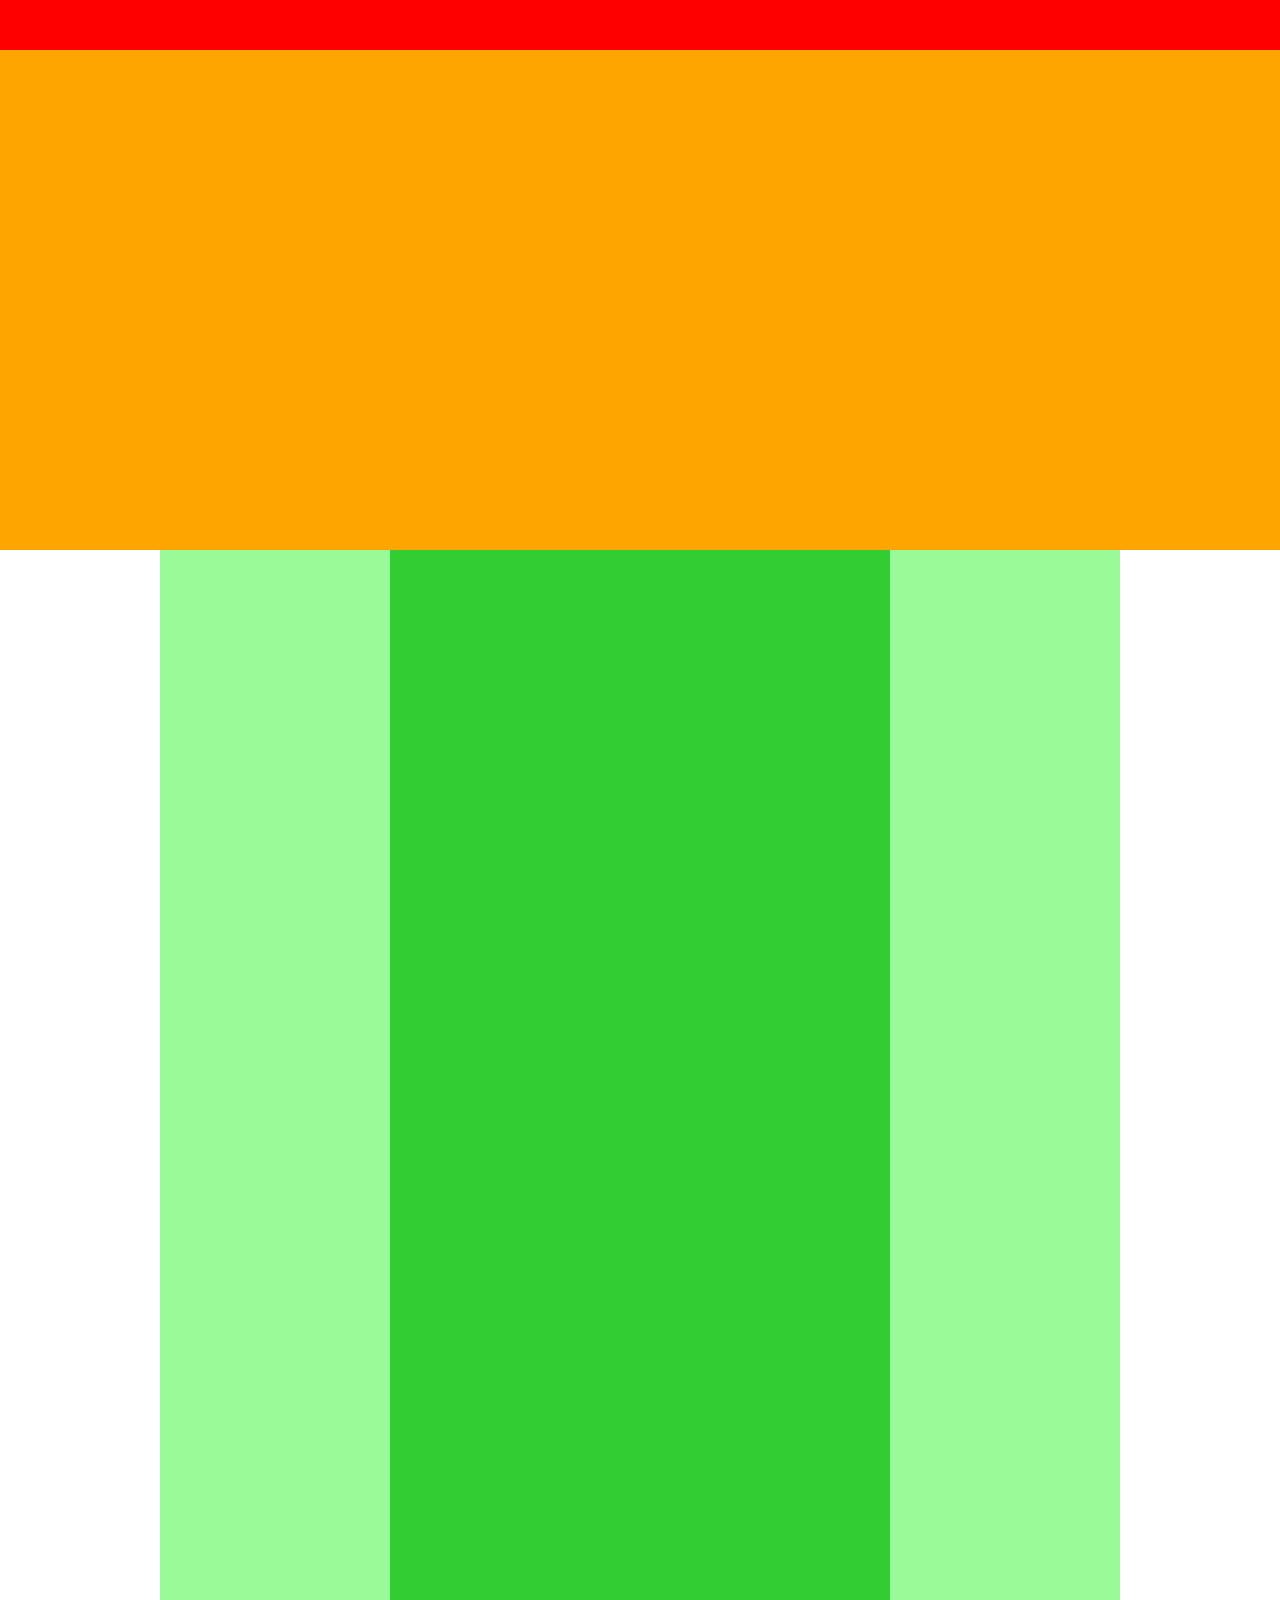
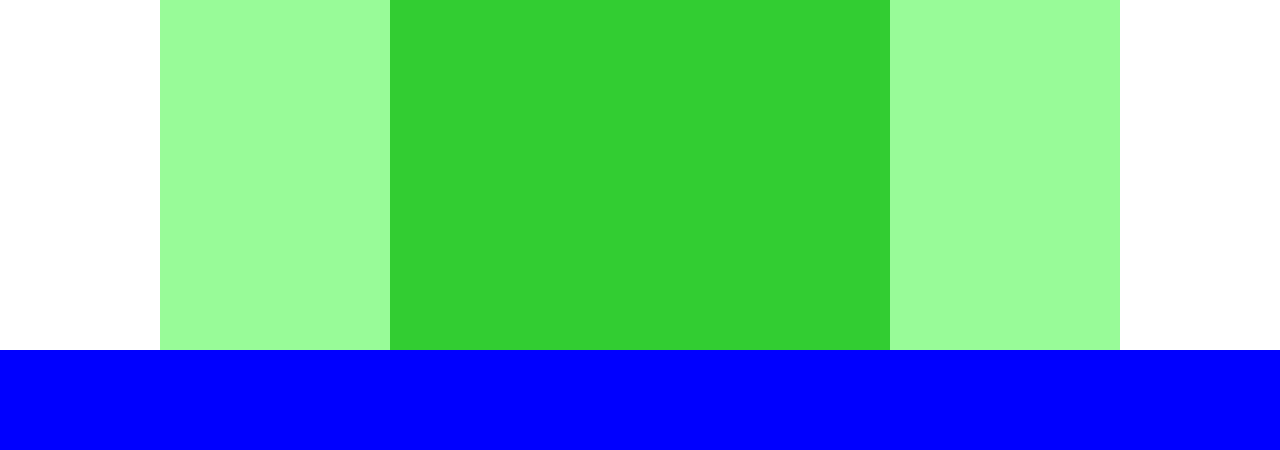
<file: practice/index.html>
<!DOCTYPE html>
<html lang="ja">
  <head>
    <meta charset="UTF-8">
    <!-- CSSファイルの読み込み -->
    <link rel="stylesheet" href="style.css">
    <title>CARAVAN</title>
  </head>

  <body>
    <!-- header用のdiv -->
    <div class="header">
    </div>

    <!-- main-visual用のdiv -->
    <div class="main-visual">
    </div>

    <!-- main用のdiv -->
    <div class="main">
      <div class="right"></div>
      <div class="center"></div>
      <div class="left"></div>
    </div>

    <!-- footer用のdiv -->
    <div class="footer"></div>
  </body>
</html>
</file>
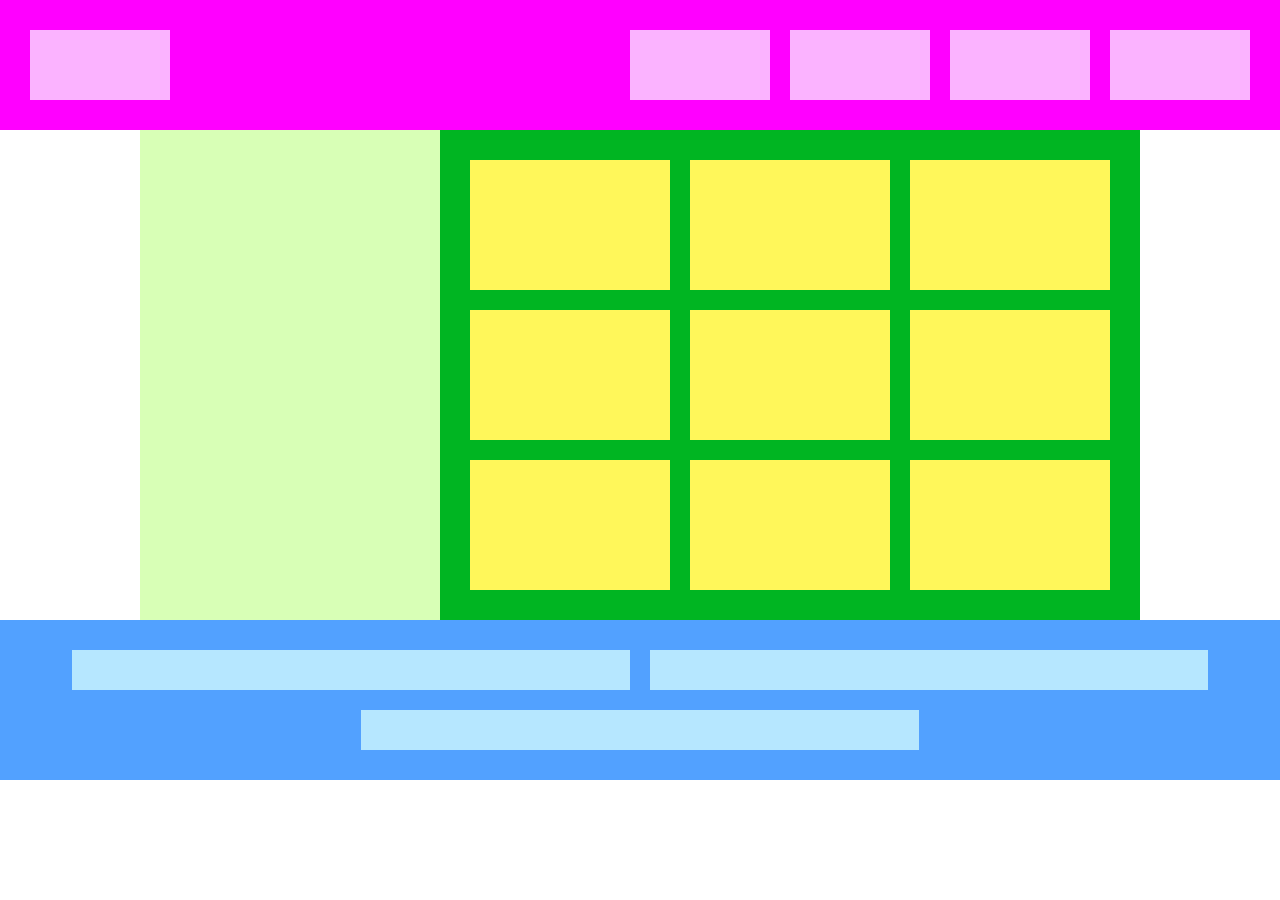
<file: flexbox/flexbox_practice/index.html>
<!DOCTYPE html>
<html lang="ja">
  <head>
    <meta charset="utf8" />
    <title>X章演習</title>
    <link rel="stylesheet" href="style.css" />
  </head>
  <body>
    <!-- header用のdiv -->
    <div class="header">
      <div></div>
      <div></div>
      <div></div>
      <div></div>
      <div></div>
    </div>
    <!-- main用のdiv -->
    <div class="main">
      <div class="sidebar"></div>
      <div class="content">
        <div></div>
        <div></div>
        <div></div>
        <div></div>
        <div></div>
        <div></div>
        <div></div>
        <div></div>
        <div></div>
      </div>
    </div>
    <!-- footer用のdiv -->
    <div class="footer">
      <div></div>
      <div></div>
      <div></div>
    </div>
  </body>
</html>
</file>
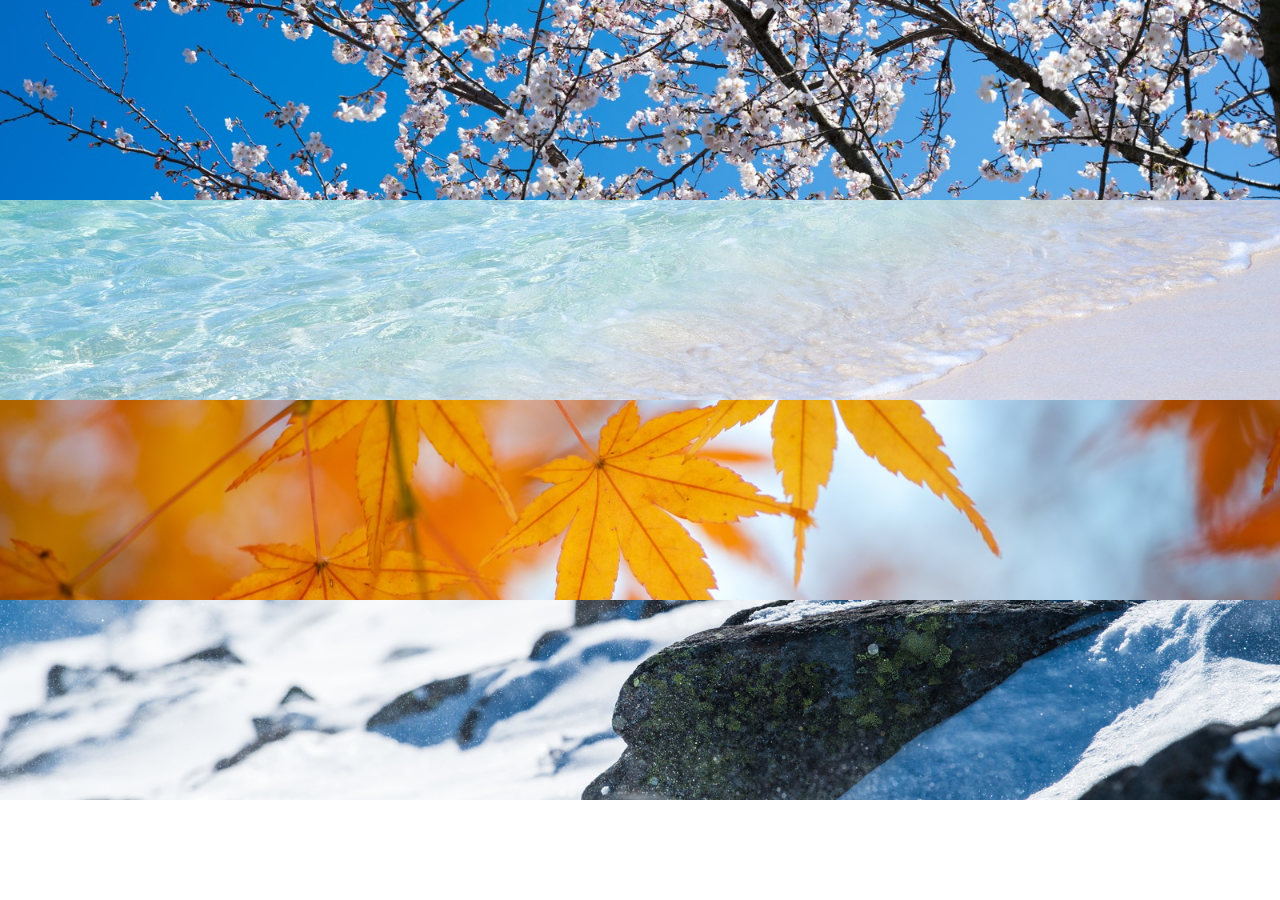
<file: practice/1-6/index.html>
<!DOCTYPE html>
<html lang="ja">
  <head>
    <meta charset="UTF-8">
    <!-- CSSファイルの読み込み -->
    <link rel="stylesheet" href="style.css">
    <title>6章復習</title>
  </head>

  <body>
    <div class="box1"></div>

    <div class="box2"></div>

    <div class="box3"></div>

    <div class="box4"></div>
  </body>
</html>
</file>
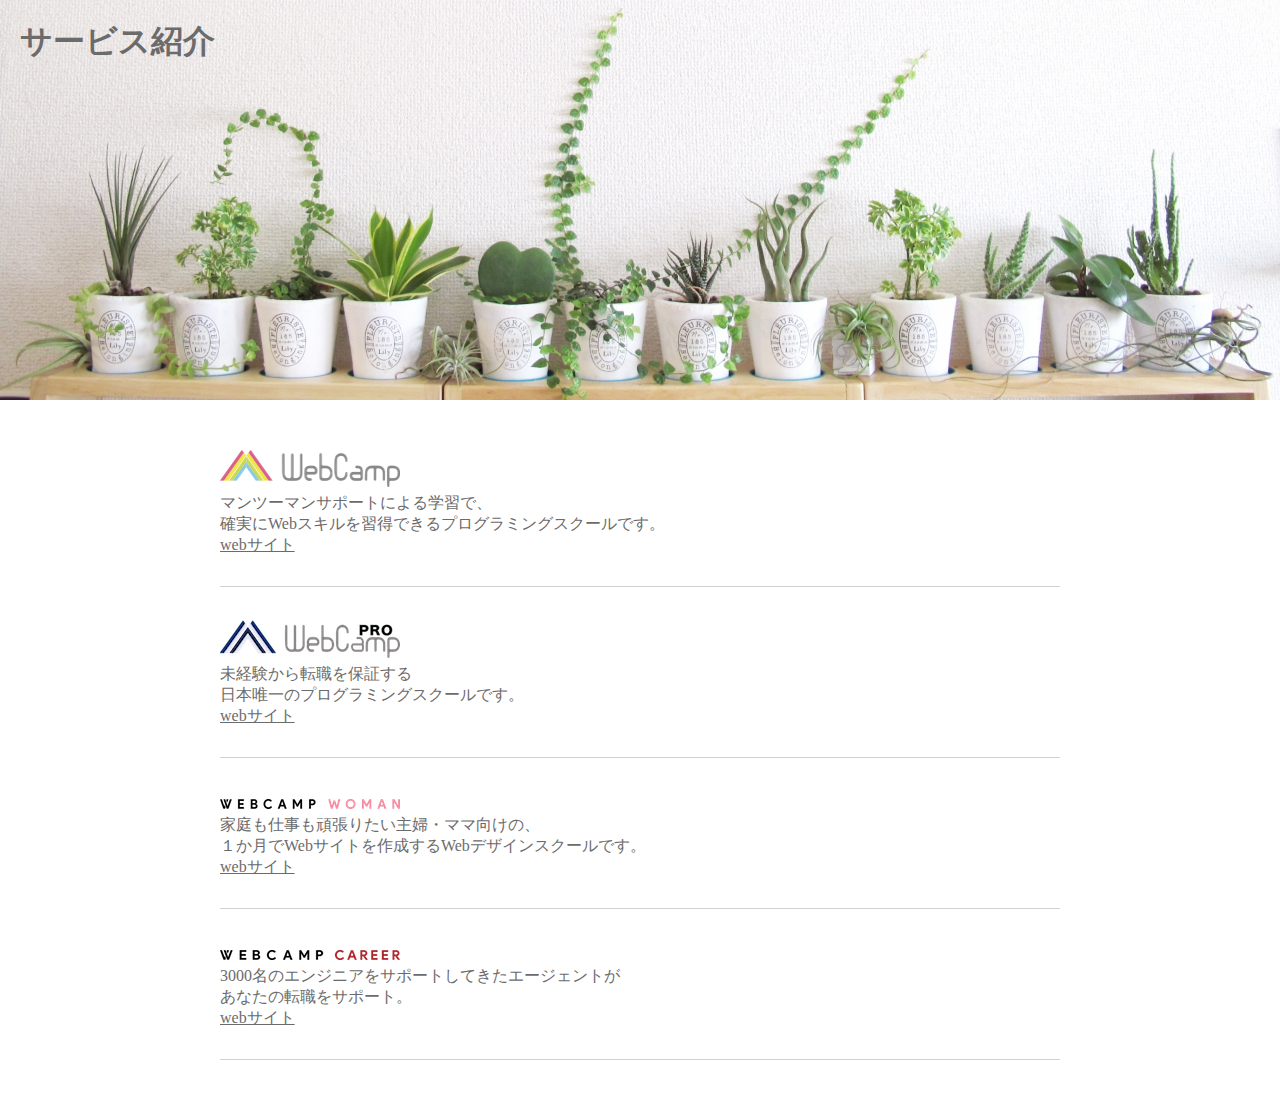
<file: practice/1-7/index.html>
<!DOCTYPE html>
<html lang="ja">
  <head>
    <meta charset="UTF-8" />
    <!-- CSSファイルの読み込み -->
    <link rel="stylesheet" href="style.css" />
    <title>7章演習</title>
  </head>

  <body>
    <!-- main-visual用のdiv -->
    <section class="main-visual">
      <h1 class="headline">サービス紹介</h1>
    </section>

    <main>
      <section class="service1">
        <h2><img src="img/wc-logo.png" alt="ロゴ" /></h2>
        <p>
          マンツーマンサポートによる学習で、<br />確実にWebスキルを習得できるプログラミングスクールです。
        </p>
        <a href="index.html">webサイト</a>
      </section>

      <section class="service2">
         <h2><img src="img/wcp-logo.png" alt="ロゴ" /></h2>
        <p>
            未経験から転職を保証する<br />日本唯一のプログラミングスクールです。
        </p>
        <a href="index.html">webサイト</a>
      </section>

      <section class="service3">
        <h2><img src="img/wcw-logo.png" alt="ロゴ" /></h2>
        <p>
            家庭も仕事も頑張りたい主婦・ママ向けの、<br />１か月でWebサイトを作成するWebデザインスクールです。
        </p>
        <a href="index.html">webサイト</a>
      </section>

      <section class="service3">
        <h2><img src="img/wcc-logo.png" alt="ロゴ" /></h2>
        <p>
            3000名のエンジニアをサポートしてきたエージェントが<br />あなたの転職をサポート。
        </p>
        <a href="index.html">webサイト</a>
      </section>
    </main>
  </body>
</html>
</file>
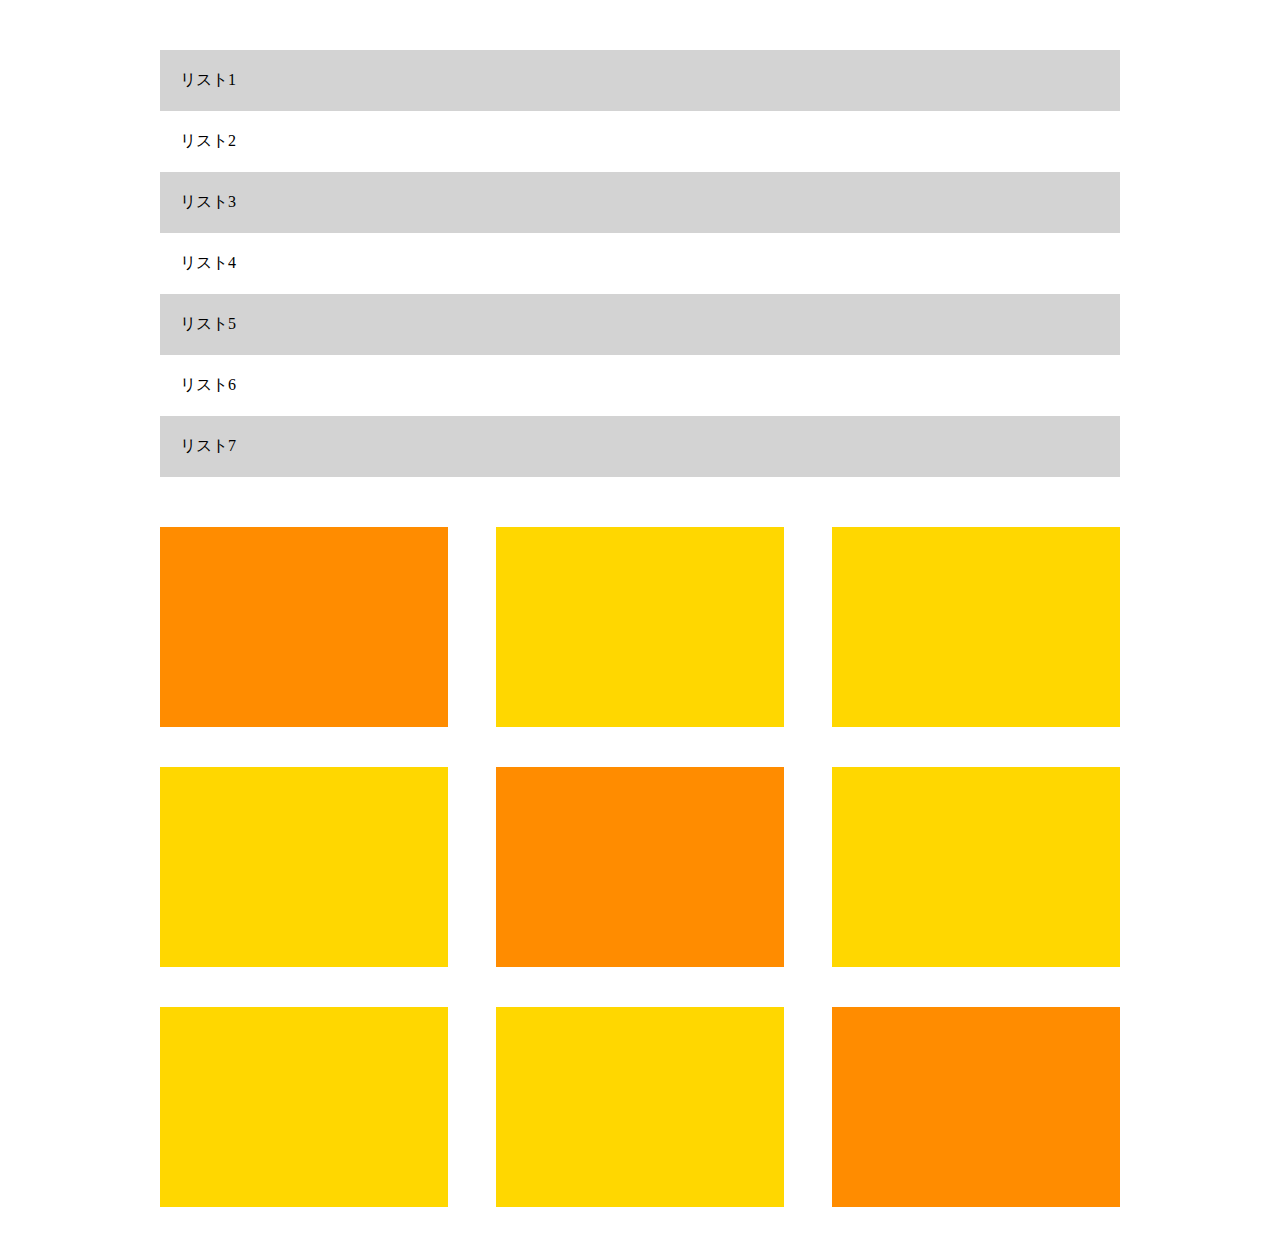
<file: practice/1-8/index.html>
<!DOCTYPE html>
<html lang="ja">
  <head>
    <meta charset="UTF-8" />
    <!-- CSSファイルの読み込み -->
    <link rel="stylesheet" href="style.css" />
    <title>8章演習</title>
  </head>

  <body>
    <main>
      <ul class="item-list">
        <li class="item">リスト1</li>
        <li class="item">リスト2</li>
        <li class="item">リスト3</li>
        <li class="item">リスト4</li>
        <li class="item">リスト5</li>
        <li class="item">リスト6</li>
        <li class="item">リスト7</li>
      </ul>
      <div class="box-list">
        <div class="box"></div>
        <div class="box"></div>
        <div class="box"></div>
        <div class="box"></div>
        <div class="box"></div>
        <div class="box"></div>
        <div class="box"></div>
        <div class="box"></div>
        <div class="box"></div>
      </div>
    </main>
  </body>
</html>
</file>
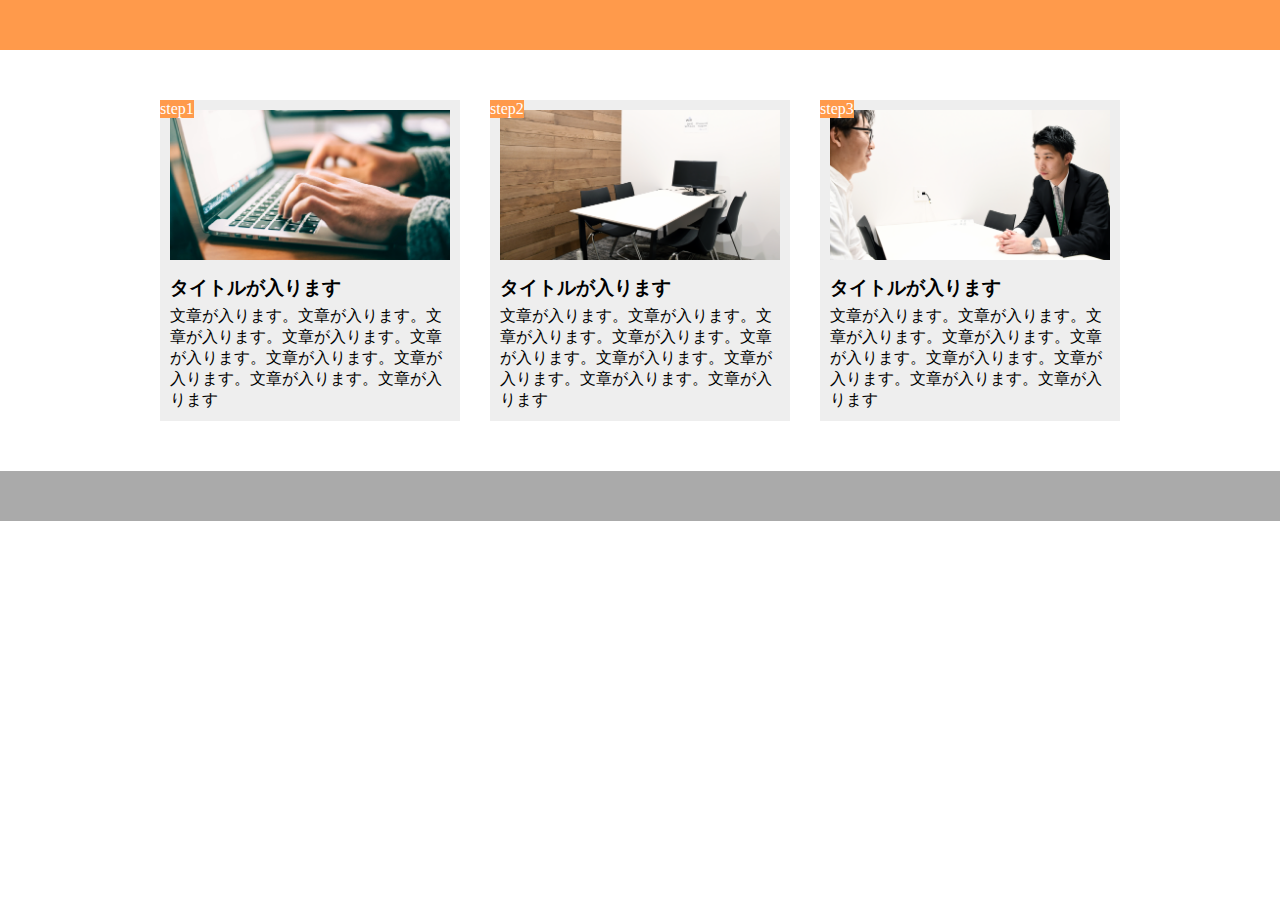
<file: practice/1-9/1-9-2/index.html>
<!DOCTYPE html>
<html lang="ja">
  <head>
    <meta charset="UTF-8" />
    <!-- CSSファイルの読み込み -->
    <link rel="stylesheet" href="style.css" />
    <title>CARAVAN</title>
  </head>

  <body>
    <header></header>
    <main>
      <div class="stepbox">
        <div class="step-img1"></div>
        <span class="step-num">step1</span>
        <h3 class="title">タイトルが入ります</h3>
        <p class= "text">
          文章が入ります。文章が入ります。文章が入ります。文章が入ります。文章が入ります。文章が入ります。文章が入ります。文章が入ります。文章が入ります
        </p>
      </div>

       <div class="stepbox">
        <div class="step-img2"></div>
        <span class="step-num">step2</span>
        <h3 class="title">タイトルが入ります</h3>
        <p class= "text">
          文章が入ります。文章が入ります。文章が入ります。文章が入ります。文章が入ります。文章が入ります。文章が入ります。文章が入ります。文章が入ります
        </p>
       </div>

       <div class="stepbox">
        <div class="step-img3"></div>
        <span class="step-num">step3</span>
        <h3 class="title">タイトルが入ります</h3>
        <p class= "text">
          文章が入ります。文章が入ります。文章が入ります。文章が入ります。文章が入ります。文章が入ります。文章が入ります。文章が入ります。文章が入ります
        </p>
       </div>
    </main>

    <footer></footer>
  </body>
</file>
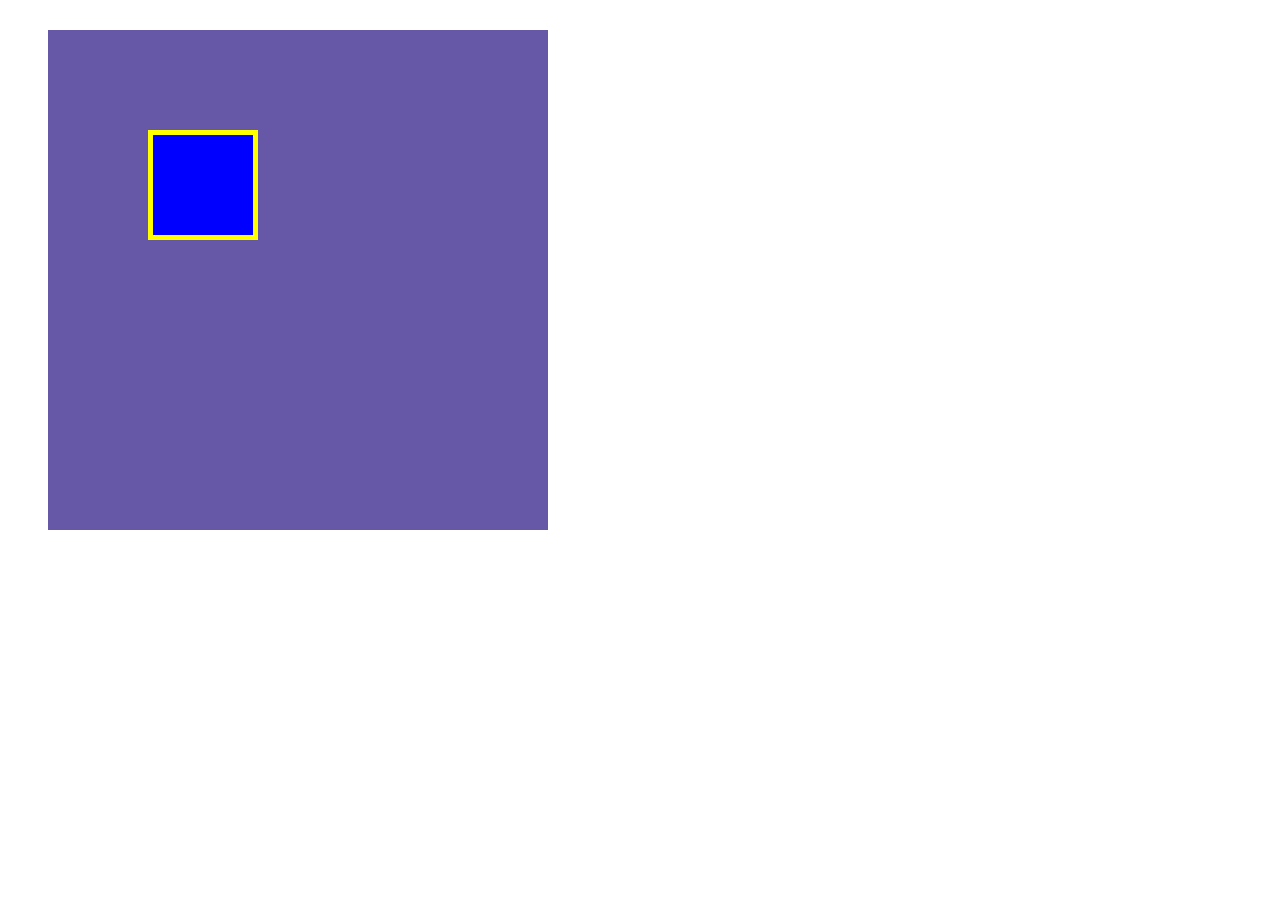
<file: box/box.html>
<!DOCTYPE html>
<html lang="ja">
  <head>
    <meta charset="UTF-8" />
    <!-- CSSファイルの読み込み -->
    <link rel="stylesheet" href="box.css" />
    <title>BOX</title>
  </head>

  <body>
    <!-- box1用のdiv -->
    <div class="box1">
      <div class="box2"></div>
    </div>
  </body>
</html>
</file>
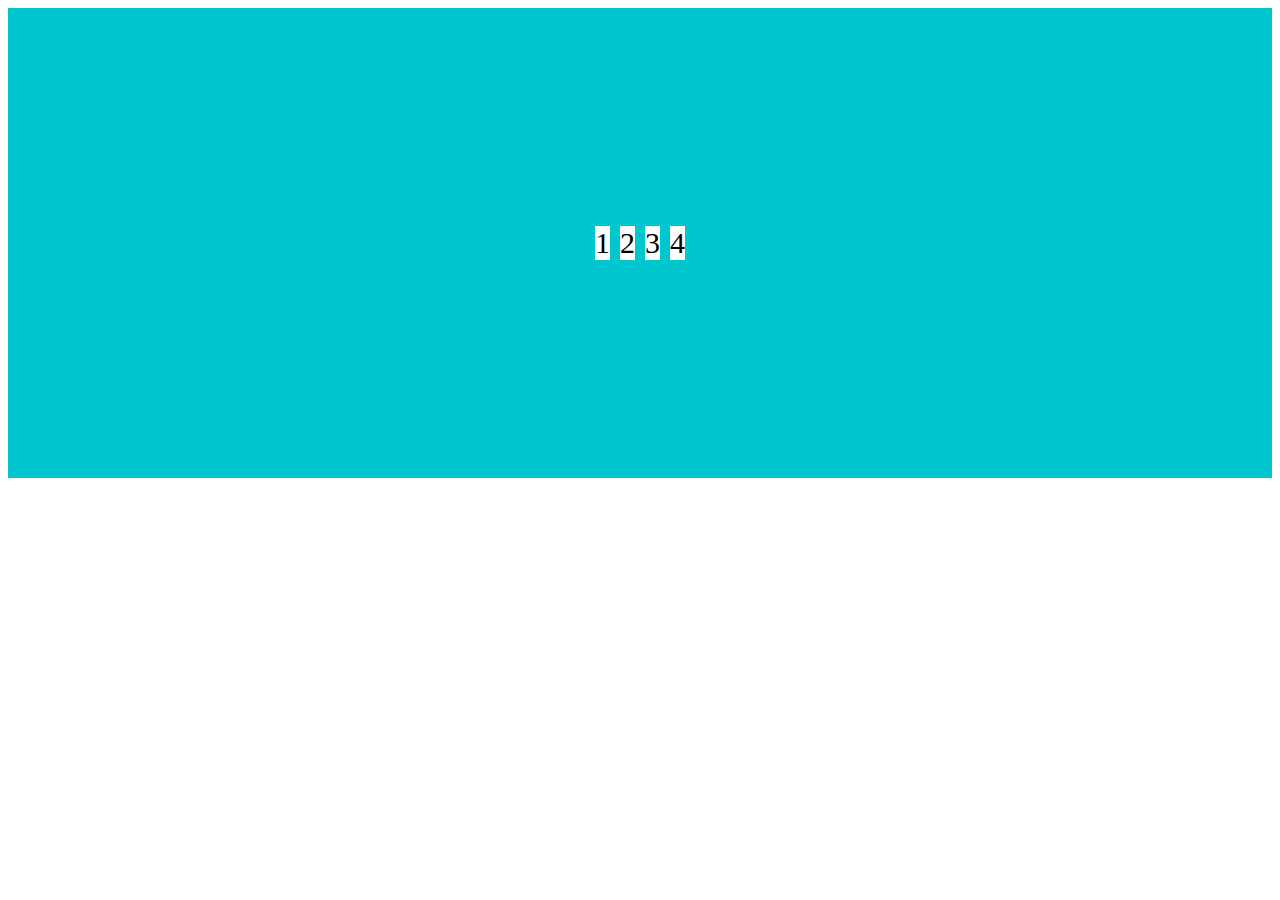
<file: flexbox/flex.html>
<!DOCTYPE html>
<html lang="ja">
  <head>
    <meta charset="UTF-8" />
    <link rel="stylesheet" href="style.css" />
    <title>flexbox</title>
  </head>
  <body>
    <div class="flex">
      <div>1</div>
      <div>2</div>
      <div>3</div>
      <div>4</div>
    </div>
  </body>
</html>
</file>
<file: practice/style.css>
/*ブラウザがそれぞれ持っているCSSをリセットするための記述*/
*{
  margin: 0;
  padding: 0;
  box-sizing: border-box;
}

.header{
  width: 100%;
  height: 50px;
  background-color: red;
}

.main-visual{
  width: 100%;
  height: 500px;
  background-color: orange;
}

.main-visual-content{
  width: 350px;
  height: 300px;
  background-color: gold;
}

.main {
  width: 960px;
  display: flex;
  justify-content: center;
  margin: 0 auto;
}

.right{
  width: 230px;
  height: 1400px;
  background-color: palegreen;
}

.center{
  width: 500px;
  height: 1400px;
  background-color: limegreen;
}

.left{
  width: 230px;
  height: 1400px;
  background-color: palegreen;
}

.footer{
  width: 100%;
  height: 100px;
  background-color: blue;
}
</file>
<file: flexbox/flexbox_practice/style.css>
* {
  margin: 0;
  padding: 0;
  box-sizing: border-box;
}

.header {
  background-color: #ff00ff;
  padding: 30px 20px;
  display: flex;
  justify-content: flex-end;
}
.header > div {
  background-color: #fbb3ff;
  flex-basis: 140px;
  height: 70px;
  margin: 0 10px;
}
.header > :first-child {
  margin-right: auto;
}

.main {
  display: flex;
  justify-content: center;
}
.sidebar {
  background-color: #d8ffb6;
  width: 300px;
}

.content {
  background-color: #00b522;
  padding: 20px;
  max-width: 700px;
  flex-grow: 1;
  display: flex;
  flex-wrap: wrap;
  justify-content: center;
}
.content > div {
  background-color: #fff75a;
  flex-basis: 200px;
  height: 130px;
  margin: 10px;
}

.footer {
  background-color: #52a1ff;
  padding: 20px;
  display: flex;
  flex-wrap: wrap;
  justify-content: center;
}

.footer > div {
  background-color: #b6e7ff;
  width: 45%;
  max-width: 600px;
  height: 40px;
  margin: 10px;
}
</file>
<file: practice/1-6/style.css>
/*ブラウザがそれぞれ持っているCSSをリセットするための記述*/
*{
  margin: 0;
  padding: 0;
  box-sizing: border-box;
}

.box1{
  height: 200px;
  background-image: url(img/box1.jpg);
  background-size: cover;
  background-position: center;
}

.box2{
  height: 200px;
  background-image: url(img/box2.jpg);
  background-size: cover;
  background-position: center;
}

.box3{
  height: 200px;
  background-image: url(img/box3.jpg);
  background-size: cover;
  background-position: center;
}

.box4{
  height: 200px;
  background-image: url(img/box4.jpg);
  background-size: cover;
  background-position: center;
}
</file>
<file: practice/1-7/style.css>
/*ブラウザがそれぞれ持っているCSSをリセットするための記述*/
*{
  margin: 0;
  padding: 0;
  box-sizing: border-box;
  color: #6c6b6b;
}

.main-visual{
  width: 100%;
  height: 400px;
  background-image: url(img/mv.jpg);
  background-size: cover;
  background-position: bottom;
}

.headline {
  padding: 20px;
}

main {
  width: 840px;
  margin: 50px auto;
}

.service1{
  margin-bottom: 30px;
  border-bottom: 1px solid #d1d1d1;
  padding-bottom: 30px;
}

.service2{
  margin-bottom: 30px;
  border-bottom: 1px solid #d1d1d1;
  padding-bottom: 30px;
}

.service3{
  margin-bottom: 30px;
  border-bottom: 1px solid #d1d1d1;
  padding-bottom: 30px;
}

.service4{
  border-bottom: 1px solid #d1d1d1;
  padding-bottom: 30px;
}
</file>
<file: practice/1-8/style.css>
*{
  margin: 0;
  padding: 0;
  box-sizing: border-box;
}

main{
  width: 960px;
  margin: 50px auto;
}
.item-list{
  margin-bottom: 50px;
}

.item{
  padding: 20px;
  list-style: none;
}

.item:nth-child(odd){
  background-color: lightgray;
}

.box-list{
  display: flex;
  flex-wrap: wrap;
}

.box{
  background-color: #ffd700;
  width: 30%;
  height: 200px;
  margin-right: 5%;
  margin-bottom:40px;
}

.box:first-child,
.box:nth-child(5),
.box:last-child {
  background-color: #ff8c00;
}

.box:nth-child(3n) {
  margin-right: 0;
}

.box:nth-last-child(-n + 3) {
  margin-bottom: 0;
}
</file>
<file: practice/1-9/1-9-2/style.css>
* {
  box-sizing: border-box;
  margin: 0;
  padding: 0;
}

header{
  height: 50px;
  background-color: #FF9A4B
}

main {
  width: 960px;
  margin: 50px auto;
  display: flex;
}
.stepbox{
  width: 300px;
  margin-right: 30px;
  padding: 10px;
  position: relative;
  background-color: #eee;
}

.stepbox:last-child{
  margin-right: 0;
}
.step-img1 {
  height: 150px;
  background-image: url(img/flow01.png);
  background-position: bottom;
  background-size: cover;
}

.step-img2 {
  height: 150px;
  background-image: url(img/flow02.png);
  background-position: bottom;
  background-size: cover;
}

.step-img3 {
  height: 150px;
  background-image: url(img/flow03.png);
  background-position: bottom;
  background-size: cover;
}
.step-num{
  position: absolute;
  top: 0;
  left: 0;
  background-color: #ff9a4b;
  color: #fff;
}
.title{
  margin: 15px 0 5px;
}
footer{
  height: 50px;
  background-color: #AAAAAA
}
</file>
<file: box/box.css>
.box1{
  width: 300px;
  height: 300px;
  background-color: #6658A6;
  margin: 30px 20px 30px 40px;
  padding: 100px 100px;
}

.box2{
  width: 100px;
  height: 100px;
  background-color: blue;
  /*指定方法(box2の周囲すべてに枠線を設定する場合) */
  border: 5px solid yellow;
}
</file>
<file: flexbox/style.css>
.flex {
  background-color: #00c7ce;
  height: 50vh;
  padding: 10px;
  display: flex;
  justify-content: center;
  align-items: center;
}
.flex > div {
  background-color: #fff;
  margin: 5px;
  font-size: 30px;
}
</file>
